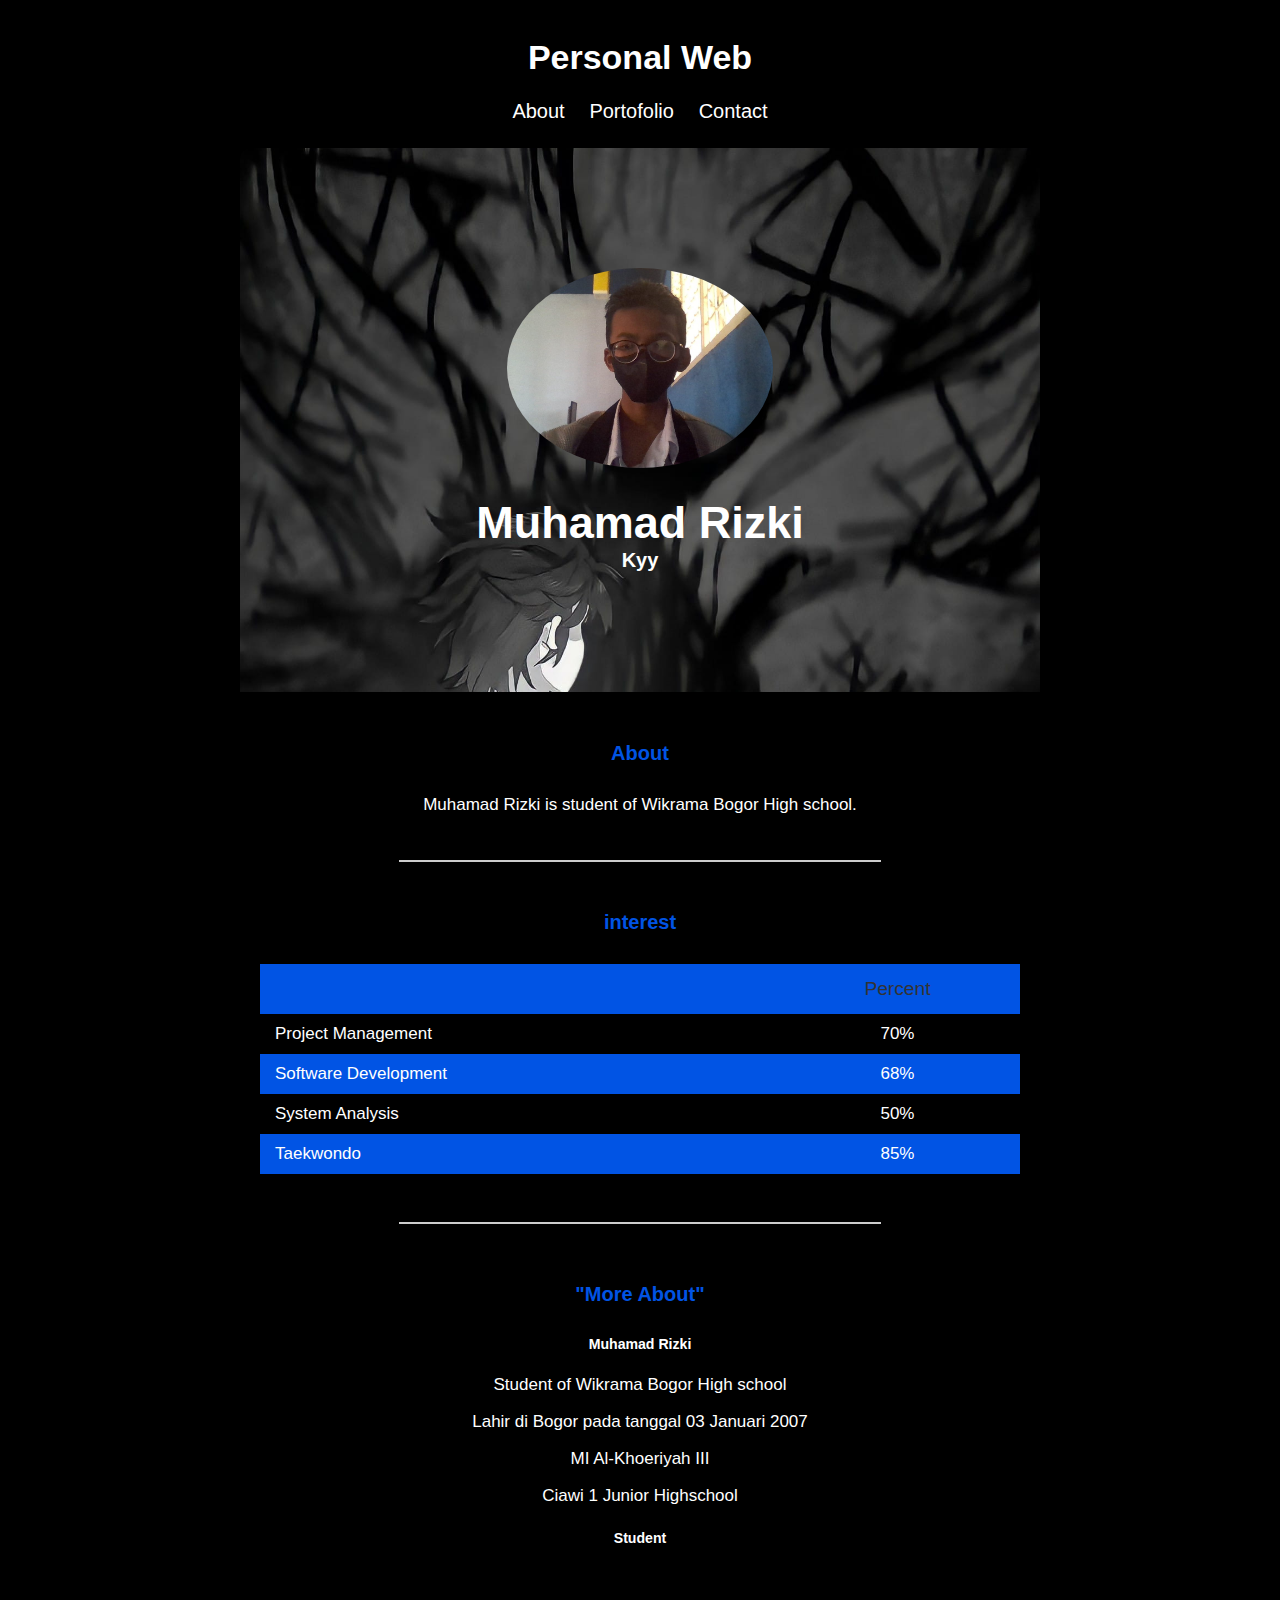
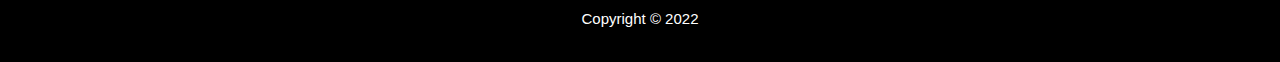
<file: index.html>
<!DOCTYPE html>
<html>
<head>
	<meta charset="utf-8">
	<title>Muhamad Rizki</title>
	<link rel="stylesheet" type="text/css" href="style.css">
</head>
<body>
	<div class="container">
		<!-- Judul Halaman -->
		<h1>Personal Web</h1>
		<!-- Navbar -->
		<div class="navbar">
	    	<ul type="square" class="list-nav">
	        	<li><a href="#" class="active">About</a></li>
				<li><a href="portofolio.html">Portofolio</a></li>
	        	<li><a href="contact.html">Contact</a></li>
	      	</ul>
	    </div>
	    <!-- Konten -->
	    <div class="content">
	    	<!-- Profil -->
      		<div id="content-img">
        		<div class="content1">
        		  <img src="rizki.jpg">
          		  <h2 class="content-header">Muhamad Rizki</h2>
         		  <p class="content-text">
            		<b>Kyy</b>
          		  </p>
       			</div>
     		</div>
     		<!-- Deskripsi Singkat -->
      		<section class="section section-small">
       			<h2 class="section-header">About</h2>
        		<p>Muhamad Rizki is student of Wikrama Bogor High school.</p>
      		</section>
      		<hr>
      		<!-- Table -->
		    <section class="section">
		        <h2 class="section-header">interest</h2>
		        <div class="responsive-table">
		            <table>
		             	<tr class="tr-header">
		                	<th>&nbsp;</th>
		                	<th>Percent</th>
		             	</tr>
		              	<tr>
		                	<td class="text-left">Project Management</td>
		                	<td>70%</td>
		              	</tr>
		              	<tr>
		                	<td class="text-left">Software Development</td>
		                	<td>68%</td>
		              	</tr>
		              	<tr>
		                	<td class="text-left">System Analysis</td>
		                	<td>50%</td>
		              	</tr>
		              	<tr>
		                	<td class="text-left">Taekwondo</td>
		                	<td>85%</td>
		              	</tr>
		            </table>
		          </div>
		    </section>
		    <hr>
		    <!-- List Pendidikan -->
		    <section class="section section-small">
		    	<h2 class="section-header">"More About"</h2>
		        <h5>Muhamad Rizki</h5>
		        <p>Student of Wikrama Bogor High school</p>
				<p>Lahir di Bogor pada tanggal 03 Januari 2007</p>
				<p>MI Al-Khoeriyah III</p>
				<p>Ciawi 1 Junior Highschool</p>
		        <h5>Student</h5>
		    </section>
		</div>
		<footer>
     		<p class="footer-text">Copyright &copy; 2022</p>
    	</footer>
	</div>
</body>
</html>
</file>
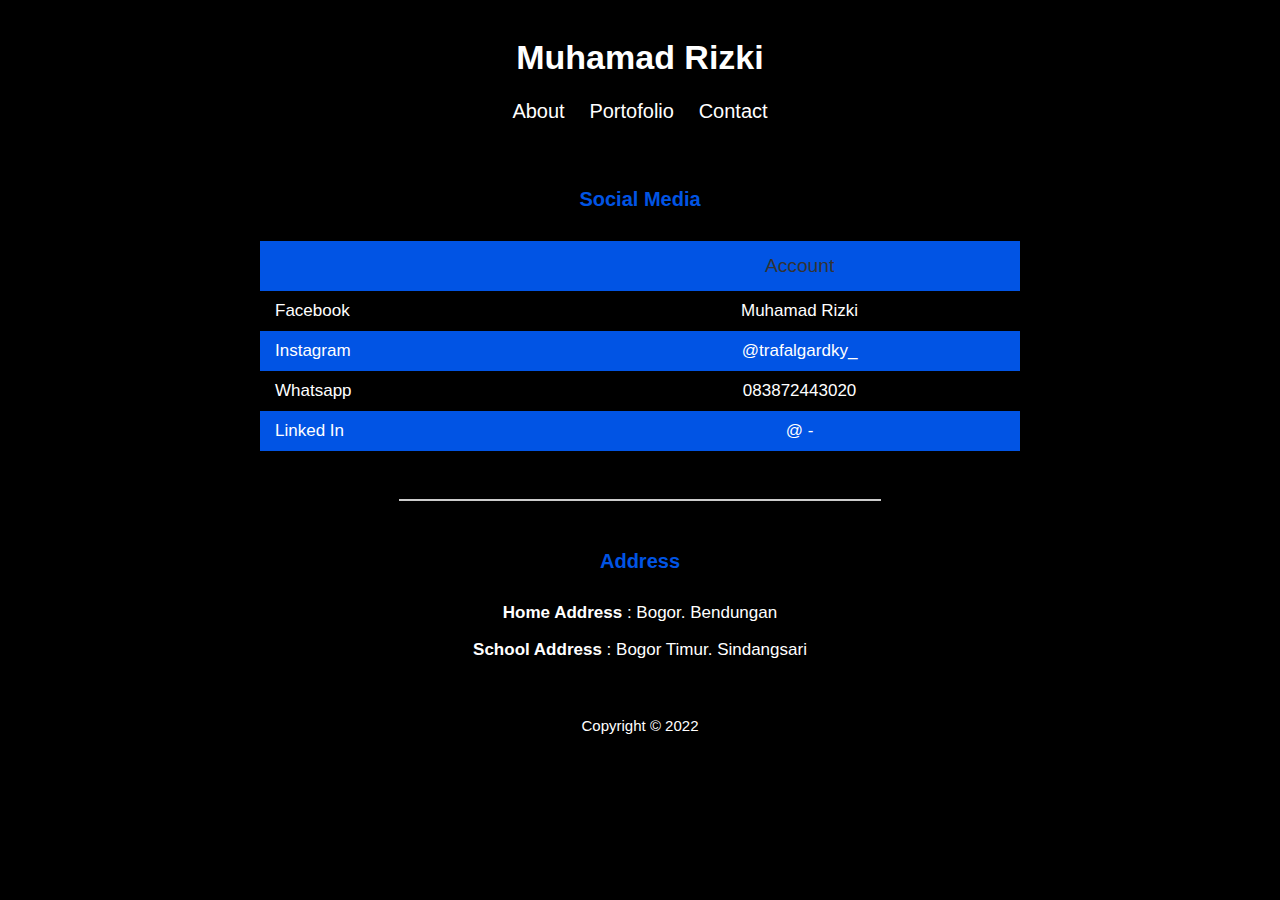
<file: contact.html>
<!DOCTYPE html>
<html>
<head>
  <meta charset="utf-8">
  <title>Personal Web</title>
  <link rel="stylesheet" type="text/css" href="style.css">
</head>
<body>
  <div class="container">
    <div class="header">
      <h1 class="text-header">Muhamad Rizki</h1>
    </div>
    <div class="navbar">
      <ul class="list-nav">
        <li><a href="index.html">About</a></li>
        <li><a href="portofolio.html">Portofolio</a></li>
        <li><a href="#" class="active">Contact</a></li>
      </ul>
    </div>
    <div class="content">
      <!-- Social Media -->
      <section class="section">
        <h2 class="section-header">Social Media</h2>
          <div class="responsive-table">
            <table>
              <tr class="tr-header">
                <th>&nbsp;</th>
                <th>Account</th>
              </tr>
              <tr>
                <td class="text-left">Facebook</td>
                <td>
                  <a href="Facebook.com">Muhamad Rizki</a>
                </td>
              </tr>
              <tr>
                <td class="text-left">Instagram</td>
                <td>
                  <a href="instagram.com">@trafalgardky_</a>
                </td>
              </tr>
              <tr>
                <td class="text-left">Whatsapp</td>
                <td>
                  <a href="Whatsapp.com">083872443020 </a>
                </td>
              </tr>
              <tr>
                <td class="text-left">Linked In</td>
                <td>
                  <a href="linkedin.com.com">@ - </a>
                </td>
              </tr>
            </table>
          </div>
      </section>
      <hr>
      <!-- Contact -->
      <section class="section">
        <h2 class="section-header">Address</h2>
        <p><b>Home Address </b>: Bogor. Bendungan</p>
        <p><b>School Address </b>: Bogor Timur. Sindangsari</p>
      </section>
    </div>
    <footer>
      <p class="footer-text">Copyright &copy; 2022</p>
    </footer> 
  </div>
</body>
</html>
</file>
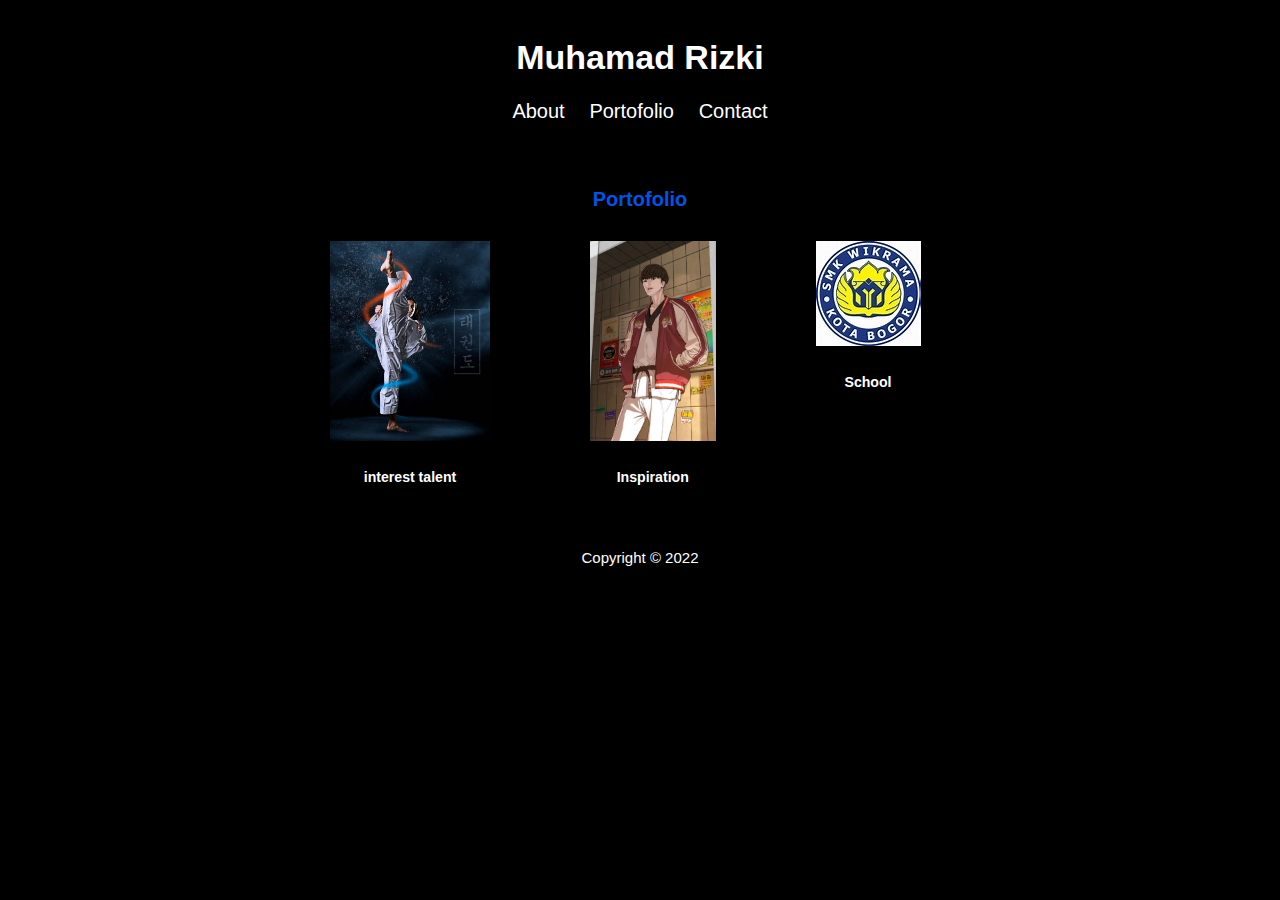
<file: portofolio.html>
<!DOCTYPE html>
<html>
<head>
  <meta charset="utf-8">
  <title>Personal Web</title>
  <link rel="stylesheet" type="text/css" href="style.css">
</head>
<body>
  <div class="container">
    <h1>Muhamad Rizki</h1>
    <div class="navbar">
      <ul class="list-nav">
        <li><a href="index.html">About</a></li>
        <li><a href="#" class="active">Portofolio</a></li>
        <li><a href="contact.html">Contact</a></li>
      </ul>
    </div>
    <div class="content">
    <!-- Portofolio -->
      <section class="section">
        <h2 class="section-header">Portofolio</h2>
        <div class="gallery">
          <figure class="images">
            <img src="taekwondo.jpeg" class="gallery-img" />
            <figcaption>
              <h5 class="name">interest talent
              <span>
      
                </span>
              </h5>
            </figcaption>
          </figure>
          <figure class="images">
            <img src="Taehoon.jpeg" class="gallery-img" />
            <figcaption>
              <h5 class="name">Inspiration
              <span>
                
                </span>
              </h5>
            </figcaption>
          </figure>
          <figure class="images">
            <img src="wikrama.jpeg" class="gallery-img" />
            <figcaption>
              <h5 class="name">School
                <span>
            
                </span>
              </h5>
            </figcaption>
          </figure>
        </div>
      </section>
    </div>
    <footer>
      <p class="footer-text">Copyright &copy; 2022</p>
    </footer> 
  </div>
</body>
</html>
</file>
<file: style.css>
body {
    background-color: #000;
    color: #fff;
    font-family: "Open Sans", Arial;
    font-size: 17px;
    padding: 15px;
    margin: 0;
  }
  
  h1 { text-align: center; }
  
  .navbar { 
    text-align: center; 
    margin-bottom: 25px;
  }
  
  .list-nav {
      padding: 0;
      margin: 0; 
  }
  
  .list-nav li {
      display: inline-block;
      list-style: none;
      margin-left: 10px;
      margin-right: 10px;
  }
  
  .list-nav a { font-size: 20px; }
  .list-nav li a.active { color: #fff; }
  a:hover { color: #000; }
  
  a { 
    color: #fff; 
    text-decoration:none;
  }
  
  .content { 
    background-color: #000; 
    border-radius: 10px;
  }
  
  .content-header{ margin-bottom: 0; }
  
  .content-text {
     font-size: 20px;
     margin: 0;
  }
  
  #content-img {
    background-image: url(anime.jpeg);
    background-position: center;
    background-size: cover;
    min-height: 400px;
    text-align: center;
    border-top-left-radius: 10px;
    border-top-right-radius: 10px;
  
  }
  
  #content-img img {
    max-width: 100%;
    border-radius: 70%;
    margin-bottom: -15px;
  }
  
  .content1 {
    padding: 15%;
    font-size: 30px;
  }
  
  .section {
    padding-top: 10px;
    padding-left: 20px;
    padding-right: 20px;
    padding-bottom: 20px;
  }
  
  .section-small {
    max-width: 490px;
    margin-left: auto;
    margin-right: auto;
    padding-top: 20px;
    text-align: center;
  }
  
  .section-header {
    color: #0154e4;
    text-align: center;
    font-size: 20px;
    margin-top: 30px;
    margin-bottom: 30px;
  }
  
  hr {
    width: 60%;
    border: 0.5px solid #ccc;
  }
  
  table {
    width: 100%;
    border-spacing: 0;
    padding-bottom: 20px;
  }
  
  th {
    color: #333333;
    font-weight: 400;
    font-size: 1.2rem;
    padding-left: 15px;
    padding-right: 15px;
  }
  
  td {
    text-align: center;
    padding: 10px 15px;
  }
  
  .text-left { text-align: left; }
  tr:nth-child(odd) { background-color: #0154e4; }
  
  tr.tr-header {
    background-color: #0154e4;
    height: 50px;
  }
  
  .footer-text {
    font-size: 15px;
    margin-top: 20px;
    margin-bottom: 20px;
    text-align: center;
  }

  img { 
    max-width: 100%;
    max-height: 200px;
  }
  
  .gallery {
    display:flex;
    margin-left: 20px;
    margin-right: 20px;
  }
  
  .images {
    padding-left: 50px;
    padding-right: 50px;
  }
  
  figure { margin: 0; }
  figcaption { text-align: center; }
  
  figcaption span {
    display: block;
    color: #333333;
    font-size: 15px;
  }
  p { text-align: center; }

 /*untuk layar mobile berukuran kecil*/
 @media screen and (min-width: 360px) {
    
 }
  
 /*untuk layar mobile berukuran sedang*/
 @media screen and (min-width: 550px) {
  
 }
  
/*untuk layar mobile berukuran besar*/
 @media screen and (min-width: 800px) {
    .container {
        width: 800px;
        margin-left: auto;
        margin-right: auto;
    }
 }
</file>
